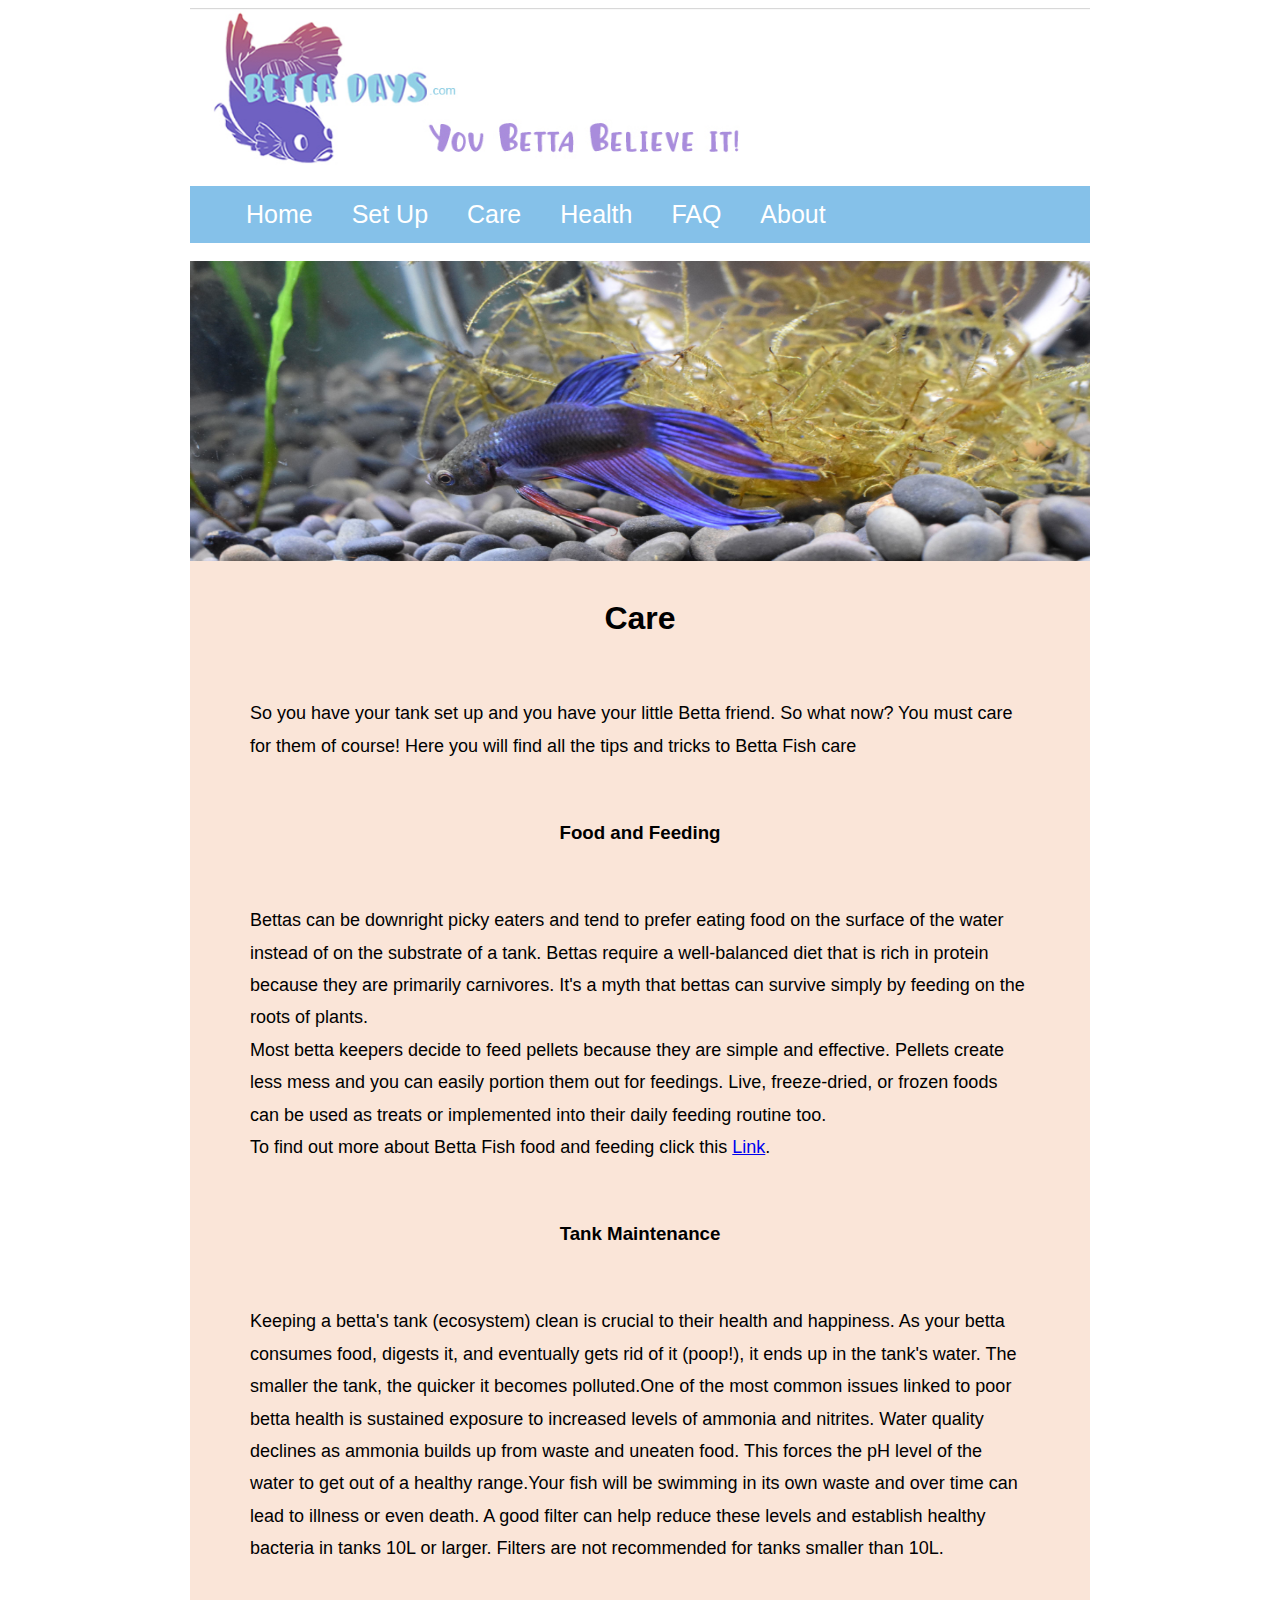
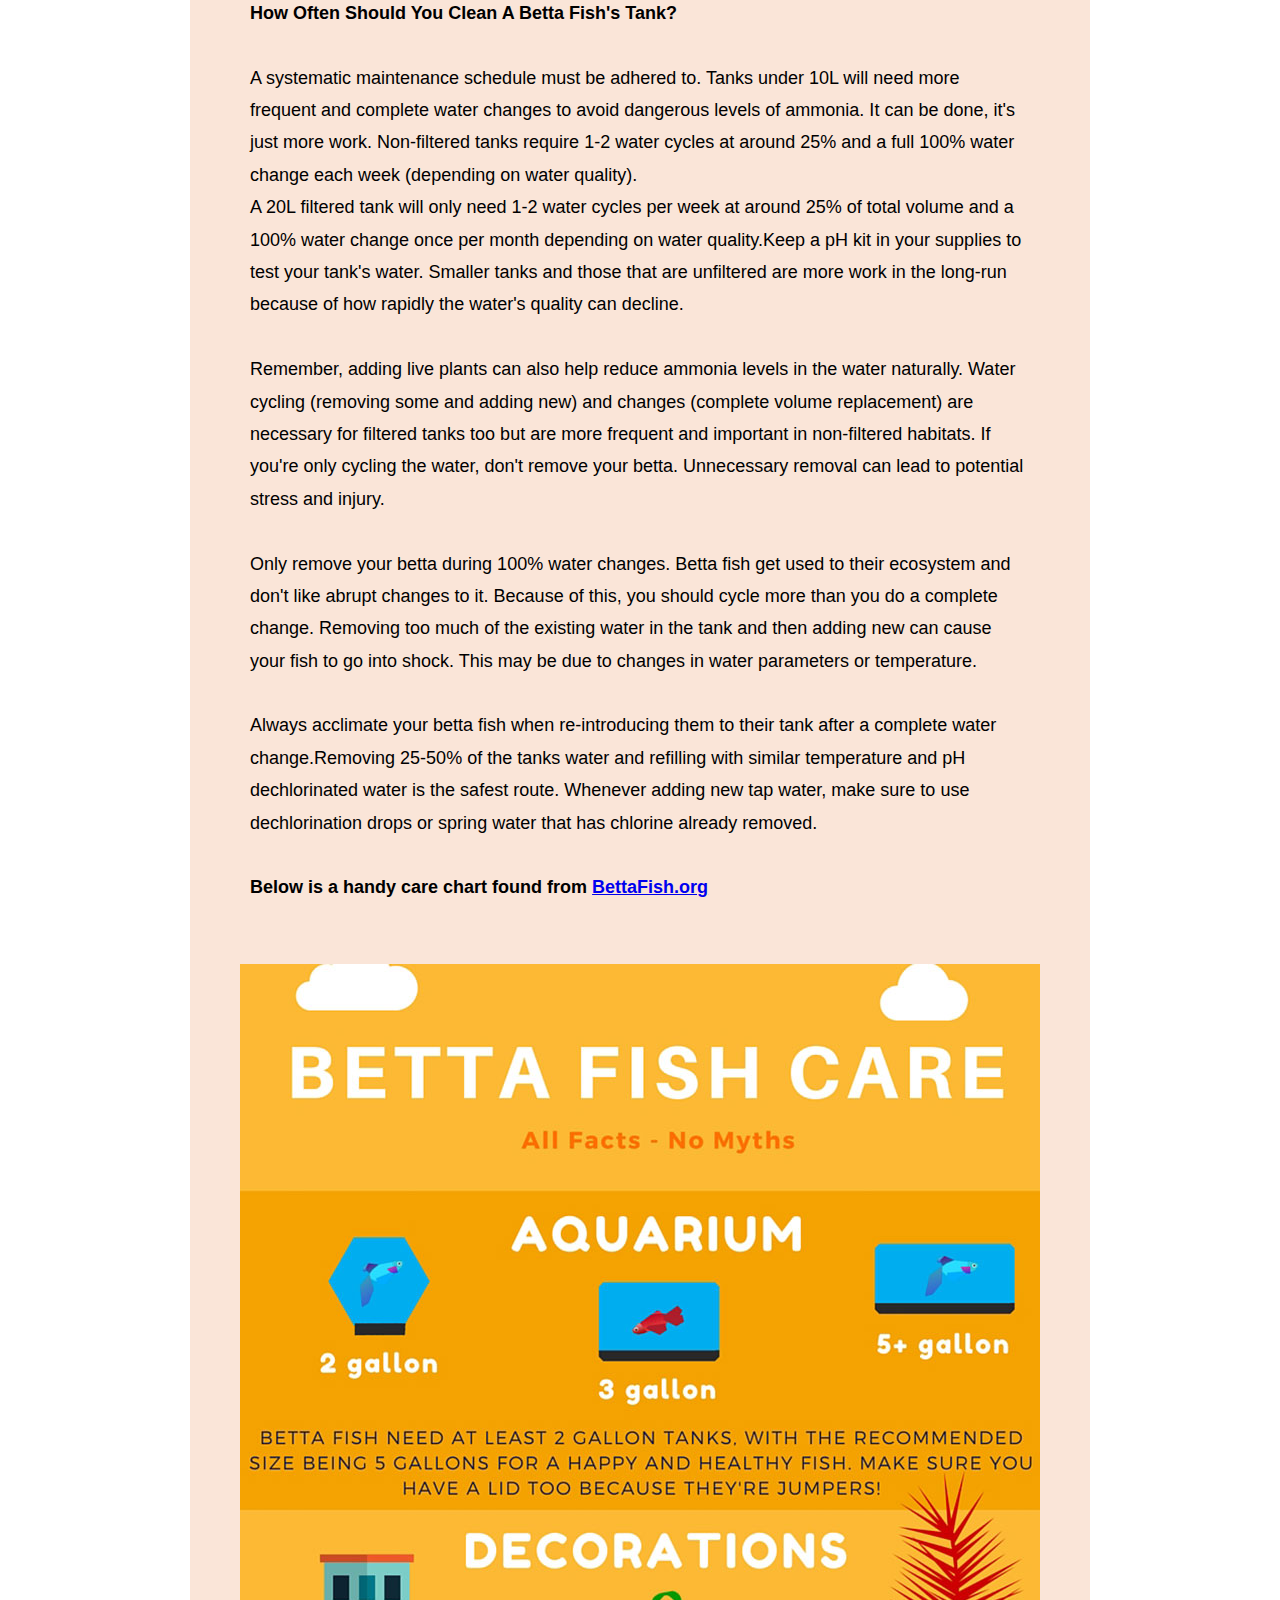
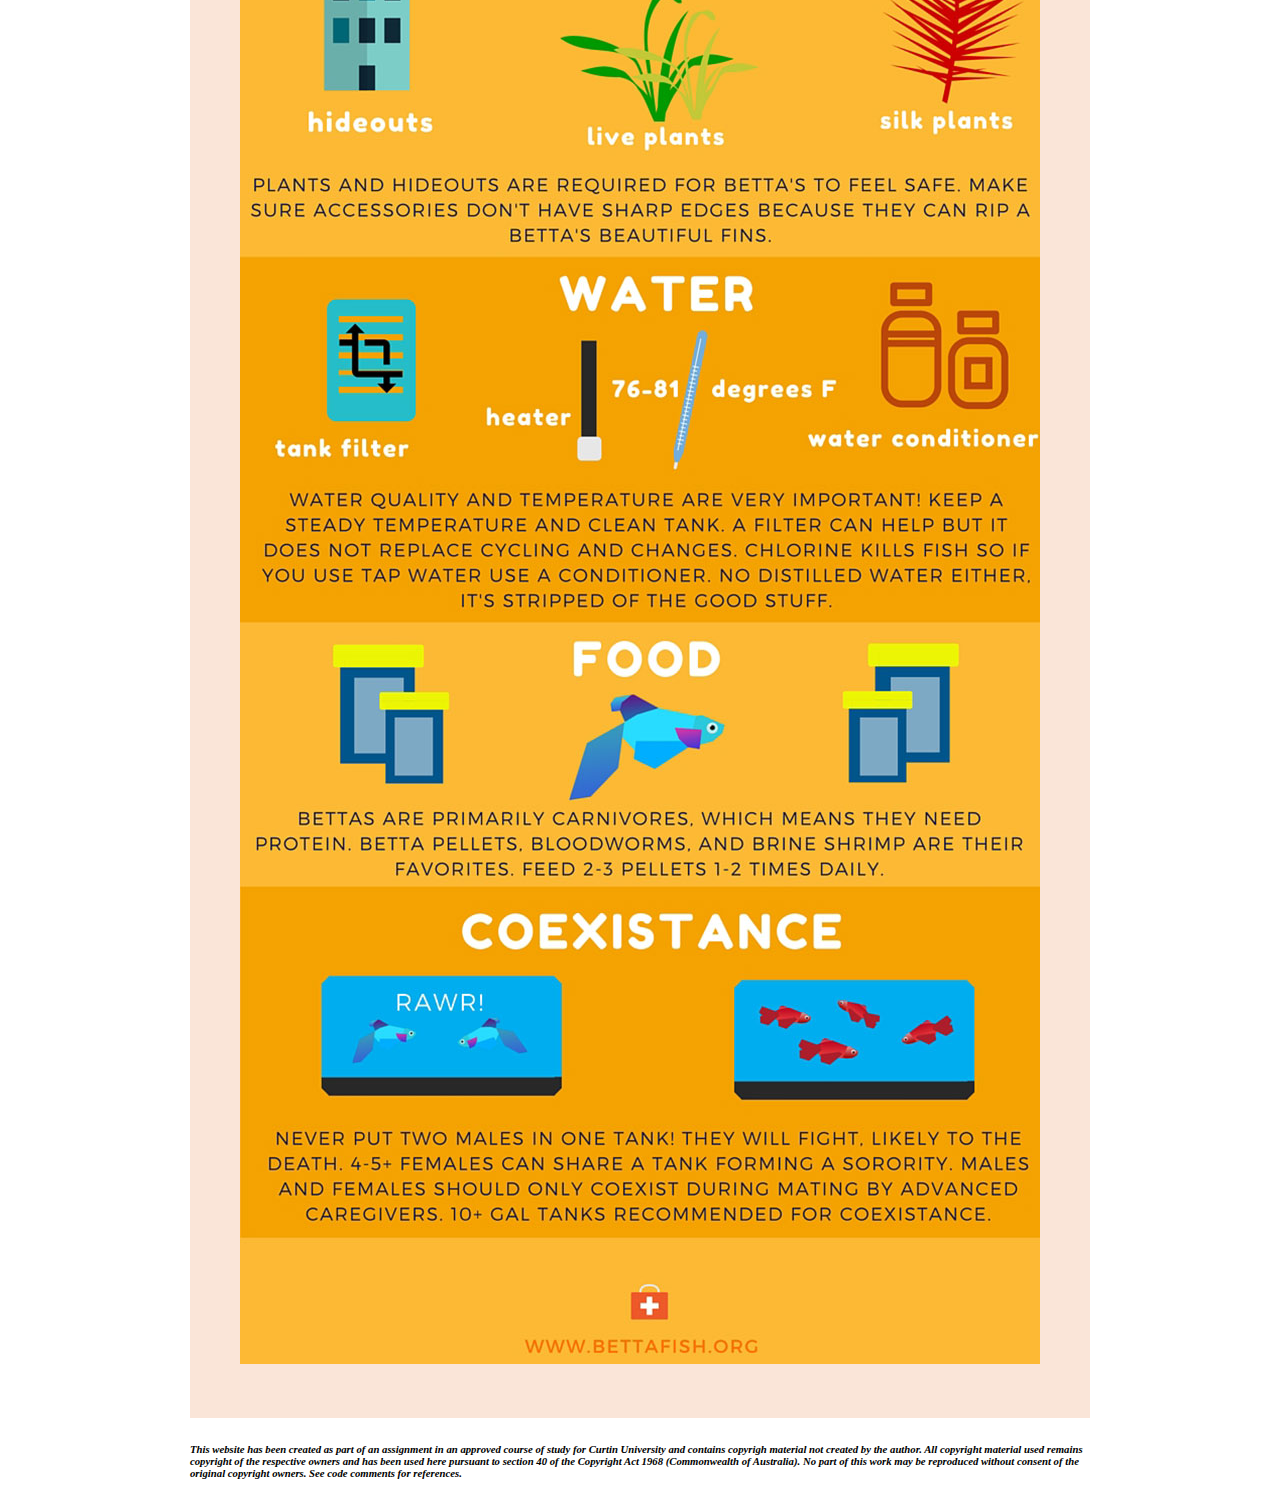
<file: care.html>
<!DOCTYPE html>
<html>

<head>
  <title>Betta Days</Title>
  <link rel="stylesheet" type="text/css" href="care.css" </head>
</head>

<body>
  <div id="container">
    <img src="images/Logo Banner.jpg" height="160" width="900">
    <br/>
    <ul class="navbar">
      <li><a href="home.html">Home</a></li>
      <li><a href="setup.html">Set Up</a></li>
      <li><a href="care.html">Care</a></li>
      <li><a href="health.html">Health</a></li>
      <li><a href="faq.html">FAQ</a></li>
      <li><a href="about.html">About</a></li>
    </ul>
    <br/>
    <img src="images/moogi.jpg" height="300" width="900">
    <div class="main">
      <br/>
      <h1>Care</h1>
      <p>So you have your tank set up and you have your little Betta friend. So what now? You must care for them of course! Here you will find all the tips and tricks to Betta Fish care</p>
      <h3>Food and Feeding</h3>
      <p>Bettas can be downright picky eaters and tend to prefer eating food on the surface of the water instead of on the substrate of a tank. Bettas require a well-balanced diet that is rich in protein because they are primarily carnivores. It's a myth
        that bettas can survive simply by feeding on the roots of plants.<br/> Most betta keepers decide to feed pellets because they are simple and effective. Pellets create less mess and you can easily portion them out for feedings. Live, freeze-dried,
        or frozen foods can be used as treats or implemented into their daily feeding routine too.
        <br/> To find out more about Betta Fish food and feeding click this <a href="https://www.reddit.com/r/bettafish/wiki/food">Link</a>.
        <br/>
      </p>
      <h3>Tank Maintenance</h3>
      <p>Keeping a betta's tank (ecosystem) clean is crucial to their health and happiness. As your betta consumes food, digests it, and eventually gets rid of it (poop!), it ends up in the tank's water. The smaller the tank, the quicker it becomes polluted.One
        of the most common issues linked to poor betta health is sustained exposure to increased levels of ammonia and nitrites. Water quality declines as ammonia builds up from waste and uneaten food. This forces the pH level of the water to get out
        of a healthy range.Your fish will be swimming in its own waste and over time can lead to illness or even death. A good filter can help reduce these levels and establish healthy bacteria in tanks 10L or larger. Filters are not recommended for tanks
        smaller than 10L.
        <br/>
        <br/>
        <strong>How Often Should You Clean A Betta Fish's Tank?</strong>
        <br/>
        <br/> A systematic maintenance schedule must be adhered to. Tanks under 10L will need more frequent and complete water changes to avoid dangerous levels of ammonia. It can be done, it's just more work. Non-filtered tanks require 1-2 water cycles
        at around 25% and a full 100% water change each week (depending on water quality). <br/> A 20L filtered tank will only need 1-2 water cycles per week at around 25% of total volume and a 100% water change once per month depending on water quality.Keep
        a pH kit in your supplies to test your tank's water. Smaller tanks and those that are unfiltered are more work in the long-run because of how rapidly the water's quality can decline.<br/> <br/> Remember, adding live plants can also help reduce
        ammonia levels in the water naturally. Water cycling (removing some and adding new) and changes (complete volume replacement) are necessary for filtered tanks too but are more frequent and important in non-filtered habitats. If you're only cycling
        the water, don't remove your betta. Unnecessary removal can lead to potential stress and injury.<br/><br/> Only remove your betta during 100% water changes. Betta fish get used to their ecosystem and don't like abrupt changes to it. Because of
        this, you should cycle more than you do a complete change. Removing too much of the existing water in the tank and then adding new can cause your fish to go into shock. This may be due to changes in water parameters or temperature. <br/><br/>        Always acclimate your betta fish when re-introducing them to their tank after a complete water change.Removing 25-50% of the tanks water and refilling with similar temperature and pH dechlorinated water is the safest route. Whenever adding new
        tap water, make sure to use dechlorination drops or spring water that has chlorine already removed. <br/> <br/>
        <strong>Below is a handy care chart found from <a href="https://bettafish.org/">BettaFish.org</a></strong>
      </p>
      <img src="images/infographic.jpg" height="" width="">
      <br/>
      <br/>
      <br/>
    </div>
    <h6><em>This website has been created as part of an assignment in an approved course of study for Curtin University and contains copyrigh material not created by the author.
  All copyright material used remains copyright of the respective owners and has been used here pursuant to section 40 of the Copyright Act 1968 (Commonwealth of Australia).
  No part of this work may be reproduced without consent of the original copyright owners. See code comments for references.</em></h6>
  </div>
</body>

</html>
<!--Research References-->
<!--"Betta Fish: Information, Care & Community | Bettafish.Org". 2017. Bettafish.Org. https://bettafish.org/.-->
<!--"Betta Fish Care Guides & Articles | Japanese Fighting Fish". 2017. Betta Fish Care. http://japanesefightingfish.org/.-->
<!--"Everything You've Wanted To Know About Betta Fish". 2017. Petsit.Com. https://www.petsit.com/facts-about-betta-fish.-->
<!--"Index - Bettafish". 2017. Reddit.Com. https://www.reddit.com/r/bettafish/wiki/index.-->
<!--All content has been sourced and edited from these sites-->

<!--Images-->
<!--Bettafish". 2017. Bettafishhomeguide.Com. http://www.bettafishhomeguide.com/wp-content/uploads/2016/09/23.jpg.-->
<!--"Betta Pics Wanted • R/Bettafish". 2017. Reddit. https://www.reddit.com/r/bettafish/comments/7c5qdw/betta_pics_wanted/.-->
<!--Flowermanager.Net. http://flowermanager.net/wp-the-content/uploads/sites/18/2015/12/zoom_556888.jpg. -->
<!--Http2.Mlstatic.Com. https://http2.mlstatic.com/aquario-para-betta-beteira-kit-roxo-D_NQ_NP_695401-MLB20332390662_062015-F.jpg.-->
<!--I.Pinimg.Com. https://i.pinimg.com/736x/db/14/45/db144587667f8dcccf7417cd5eae9f06--tank-betta-beta-fish.jpg. -->
<!--I.Pinimg.Com. https://i.pinimg.com/736x/24/3e/49/243e4948f5a585aa9b23391df22f0fc2--fish-aquarium-decorations-aquarium-ideas.jpg.-->
<!--Lovefishtank.Com. https://lovefishtank.com/wp-content/uploads/2016/08/10-gallon-fish-tank.jpg.-->
<!--Bettafish.Org. https://bettafish.org/wp-content/uploads/2015/08/betta-fish-care-101-infographic.jpg.-->
<!--Lovefishtank.Com. https://lovefishtank.com/wp-content/uploads/2016/11/aquarium-nitrogen-cycle-200x150.jpg.-->

<!--Other images not referenced have been created by myself-->
</file>
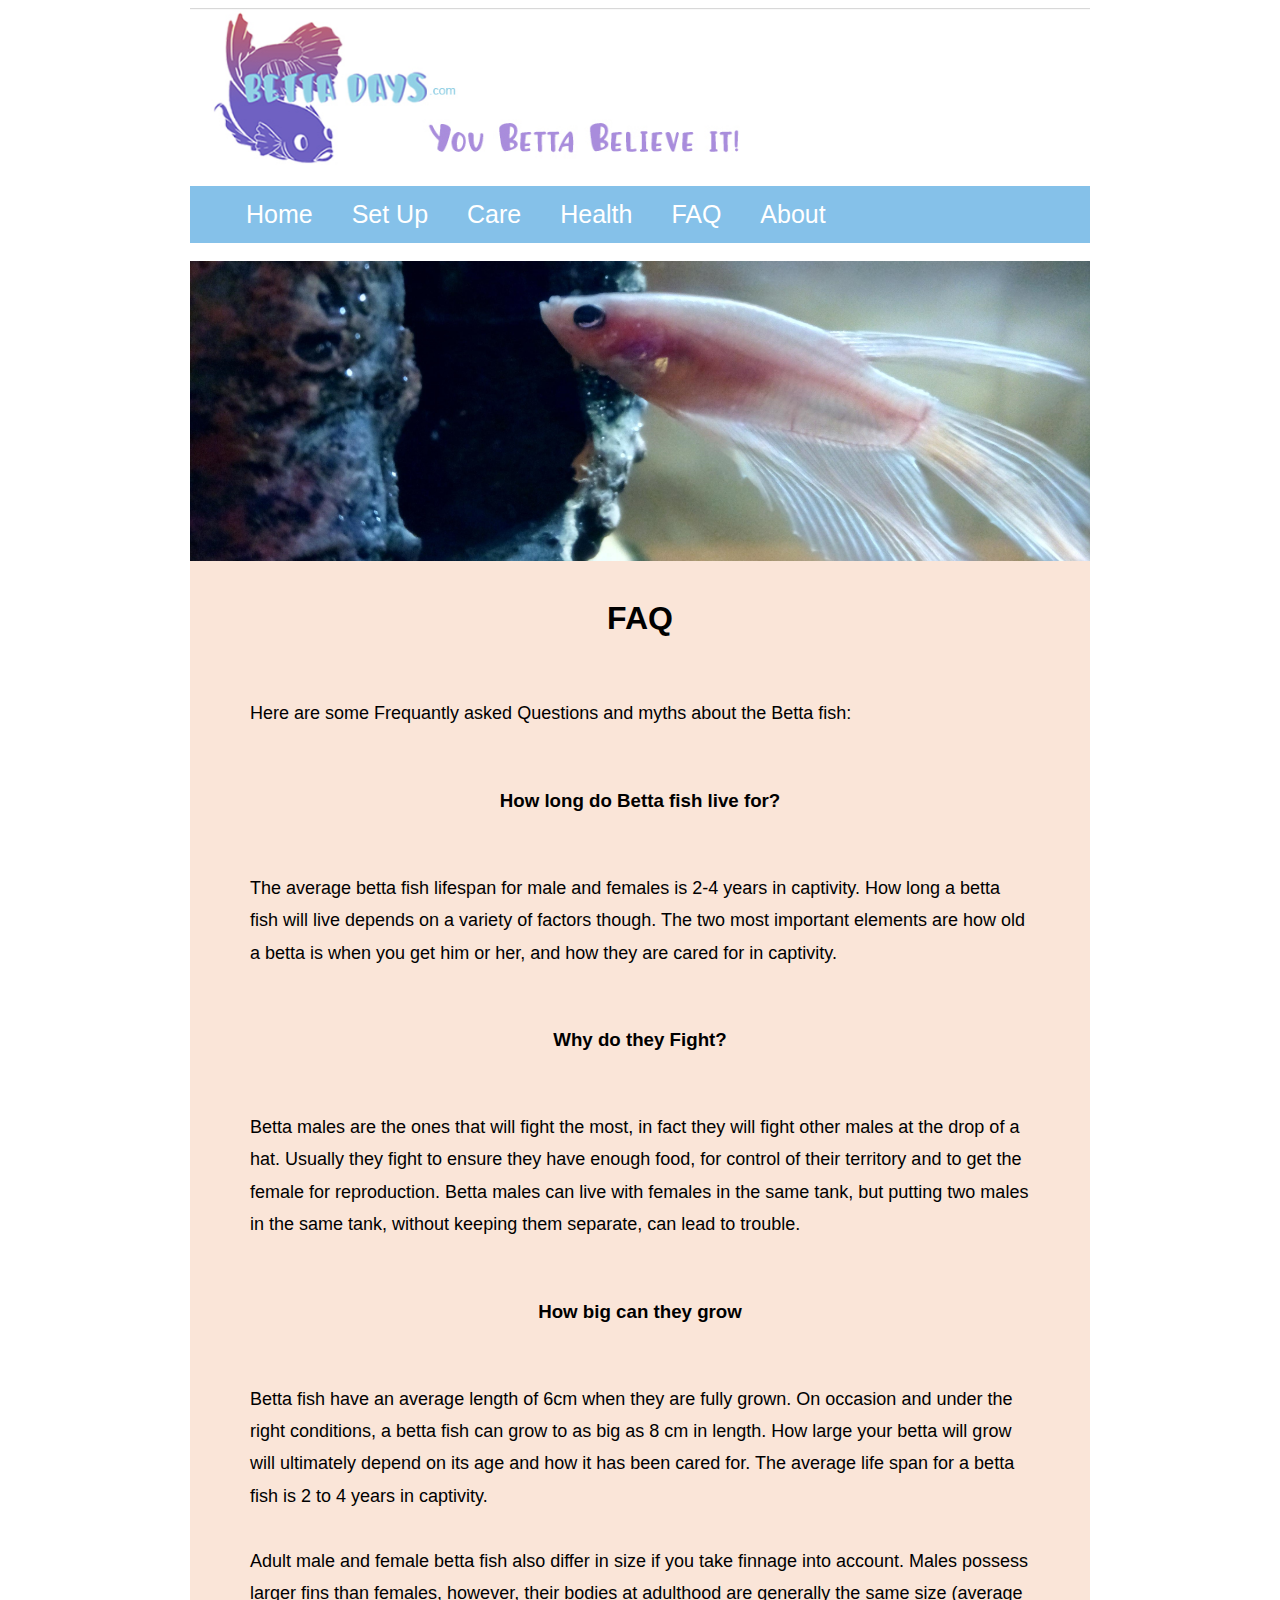
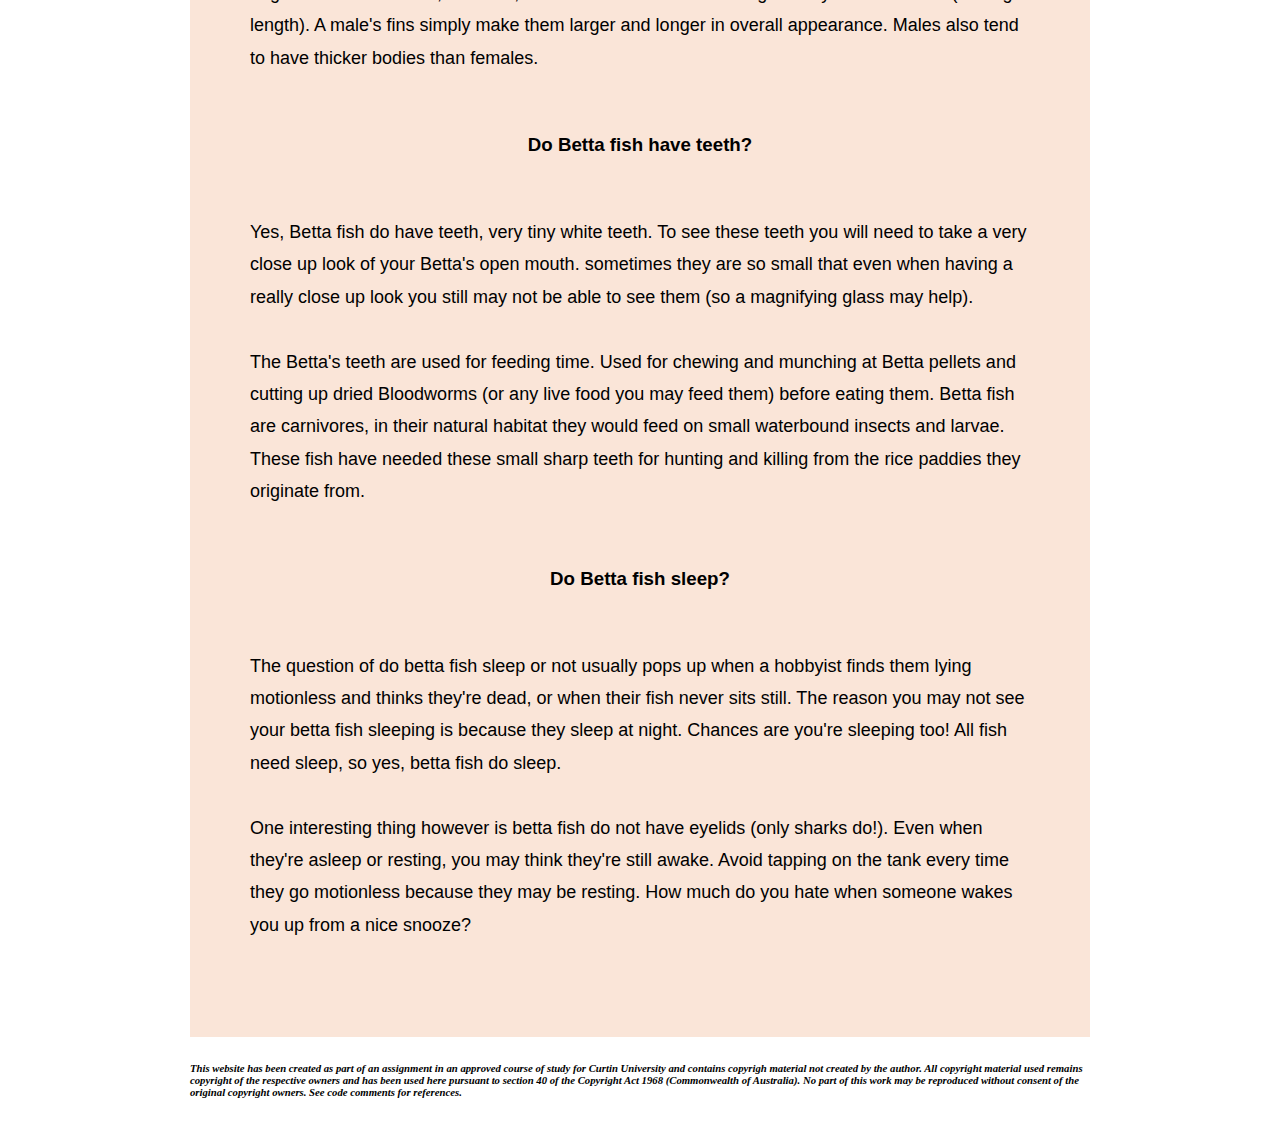
<file: faq.html>
<!DOCTYPE html>
<html>

<head>
  <title>Betta Days</Title>
  <link rel="stylesheet" type="text/css" href="faq.css" </head>
</head>

<body>
  <div id="container">
    <img src="images/Logo Banner.jpg" height="160" width="900">
    <br/>
    <ul class="navbar">
      <li><a href="home.html">Home</a></li>
      <li><a href="setup.html">Set Up</a></li>
      <li><a href="care.html">Care</a></li>
      <li><a href="health.html">Health</a></li>
      <li><a href="faq.html">FAQ</a></li>
      <li><a href="about.html">About</a></li>
    </ul>
    <br/>
    <img src="images/banner2.jpg" height="300" width="900">
    <div class="main">
      <br/>
      <h1>FAQ</h1>

      <p>Here are some Frequantly asked Questions and myths about the Betta fish:</p>
      <h3>How long do Betta fish live for?</h3>
      <p>The average betta fish lifespan for male and females is 2-4 years in captivity. How long a betta fish will live depends on a variety of factors though. The two most important elements are how old a betta is when you get him or her, and how they
        are cared for in captivity.</p>
      <h3>Why do they Fight?</h3>
      <p>Betta males are the ones that will fight the most, in fact they will fight other males at the drop of a hat. Usually they fight to ensure they have enough food, for control of their territory and to get the female for reproduction. Betta males can
        live with females in the same tank, but putting two males in the same tank, without keeping them separate, can lead to trouble.</p>
      <h3>How big can they grow</h3>
      <p>Betta fish have an average length of 6cm when they are fully grown. On occasion and under the right conditions, a betta fish can grow to as big as 8 cm in length. How large your betta will grow will ultimately depend on its age and how it has been
        cared for. The average life span for a betta fish is 2 to 4 years in captivity.
        <br/>
        <br/> Adult male and female betta fish also differ in size if you take finnage into account. Males possess larger fins than females, however, their bodies at adulthood are generally the same size (average length). A male's fins simply make them
        larger and longer in overall appearance. Males also tend to have thicker bodies than females.</p>
      <h3>Do Betta fish have teeth?</h3>
      <p>Yes, Betta fish do have teeth, very tiny white teeth. To see these teeth you will need to take a very close up look of your Betta's open mouth. sometimes they are so small that even when having a really close up look you still may not be able to
        see them (so a magnifying glass may help).
        <br/>
        <br/> The Betta's teeth are used for feeding time. Used for chewing and munching at Betta pellets and cutting up dried Bloodworms (or any live food you may feed them) before eating them. Betta fish are carnivores, in their natural habitat they
        would feed on small waterbound insects and larvae. These fish have needed these small sharp teeth for hunting and killing from the rice paddies they originate from.
      </p>
      <h3>Do Betta fish sleep?</h3>
      <p>The question of do betta fish sleep or not usually pops up when a hobbyist finds them lying motionless and thinks they're dead, or when their fish never sits still. The reason you may not see your betta fish sleeping is because they sleep at night.
        Chances are you're sleeping too! All fish need sleep, so yes, betta fish do sleep.
        <br/>
        <br/> One interesting thing however is betta fish do not have eyelids (only sharks do!). Even when they're asleep or resting, you may think they're still awake. Avoid tapping on the tank every time they go motionless because they may be resting.
        How much do you hate when someone wakes you up from a nice snooze?</p>
      <br/>
      <br/>
    </div>
    <h6><em>This website has been created as part of an assignment in an approved course of study for Curtin University and contains copyrigh material not created by the author.
  All copyright material used remains copyright of the respective owners and has been used here pursuant to section 40 of the Copyright Act 1968 (Commonwealth of Australia).
  No part of this work may be reproduced without consent of the original copyright owners. See code comments for references.</em></h6>
  </div>
</body>

</html>
<!--Research References-->
<!--"Betta Fish: Information, Care & Community | Bettafish.Org". 2017. Bettafish.Org. https://bettafish.org/.-->
<!--"Betta Fish Care Guides & Articles | Japanese Fighting Fish". 2017. Betta Fish Care. http://japanesefightingfish.org/.-->
<!--"Everything You've Wanted To Know About Betta Fish". 2017. Petsit.Com. https://www.petsit.com/facts-about-betta-fish.-->
<!--"Index - Bettafish". 2017. Reddit.Com. https://www.reddit.com/r/bettafish/wiki/index.-->
<!--All content has been sourced and edited from these sites-->

<!--Images-->
<!--Bettafish". 2017. Bettafishhomeguide.Com. http://www.bettafishhomeguide.com/wp-content/uploads/2016/09/23.jpg.-->
<!--"Betta Pics Wanted • R/Bettafish". 2017. Reddit. https://www.reddit.com/r/bettafish/comments/7c5qdw/betta_pics_wanted/.-->
<!--Flowermanager.Net. http://flowermanager.net/wp-the-content/uploads/sites/18/2015/12/zoom_556888.jpg. -->
<!--Http2.Mlstatic.Com. https://http2.mlstatic.com/aquario-para-betta-beteira-kit-roxo-D_NQ_NP_695401-MLB20332390662_062015-F.jpg.-->
<!--I.Pinimg.Com. https://i.pinimg.com/736x/db/14/45/db144587667f8dcccf7417cd5eae9f06--tank-betta-beta-fish.jpg. -->
<!--I.Pinimg.Com. https://i.pinimg.com/736x/24/3e/49/243e4948f5a585aa9b23391df22f0fc2--fish-aquarium-decorations-aquarium-ideas.jpg.-->
<!--Lovefishtank.Com. https://lovefishtank.com/wp-content/uploads/2016/08/10-gallon-fish-tank.jpg.-->
<!--Bettafish.Org. https://bettafish.org/wp-content/uploads/2015/08/betta-fish-care-101-infographic.jpg.-->
<!--Lovefishtank.Com. https://lovefishtank.com/wp-content/uploads/2016/11/aquarium-nitrogen-cycle-200x150.jpg.-->

<!--Other images not referenced have been created by myself-->
</file>
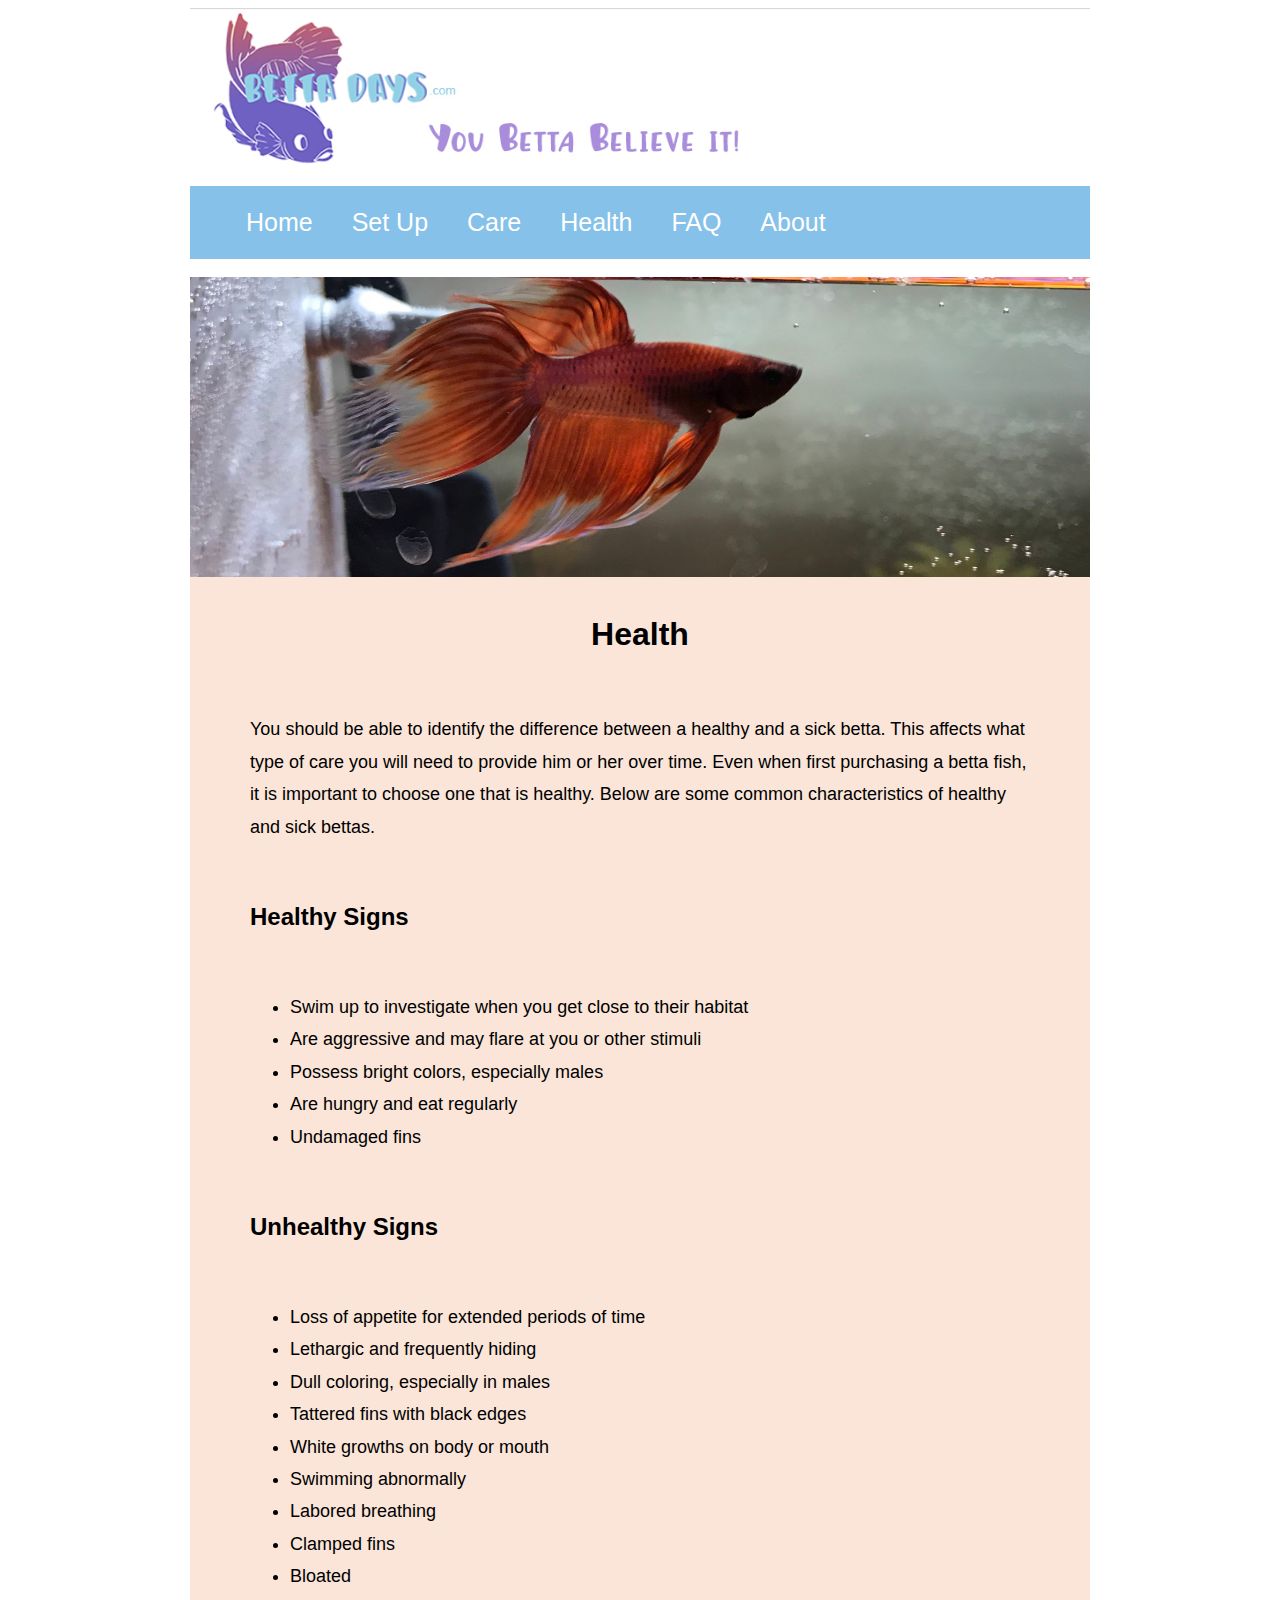
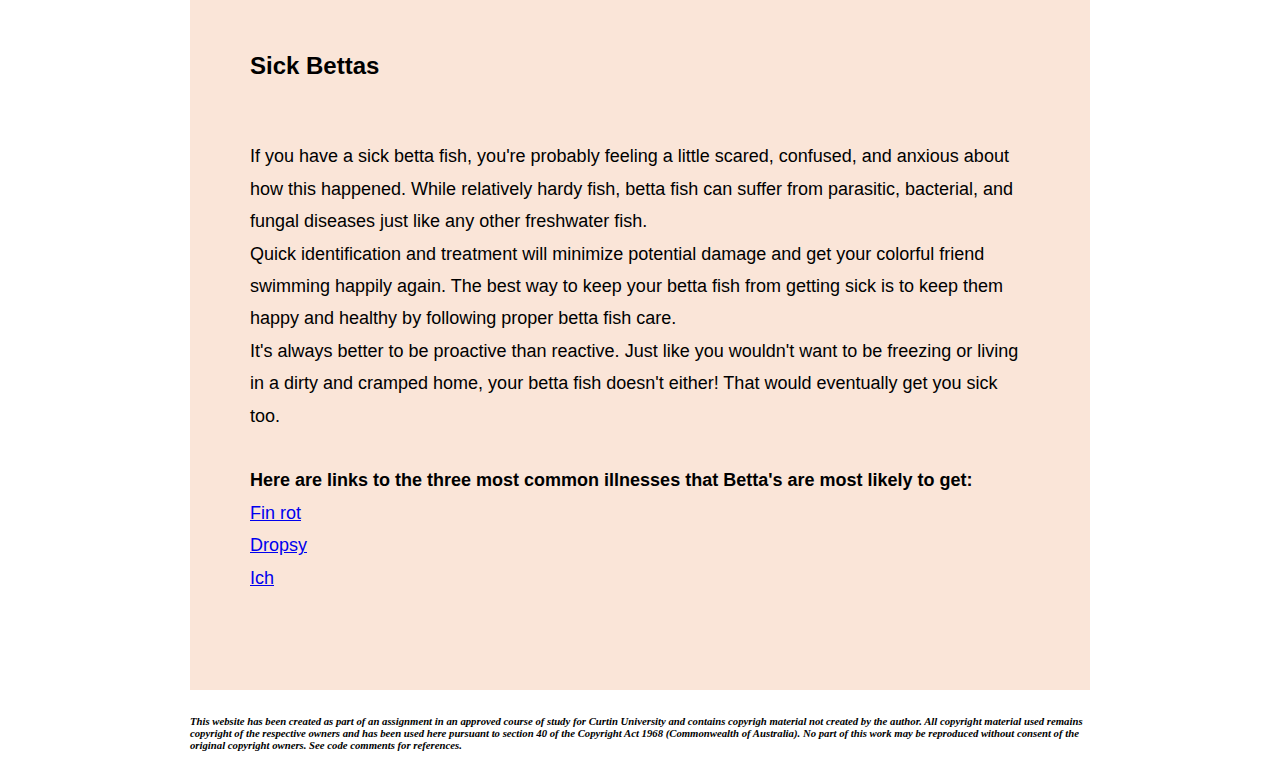
<file: health.html>
<!DOCTYPE html>
<html>

<head>
  <title>Betta Days</Title>
  <link rel="stylesheet" type="text/css" href="health.css" </head>
</head>

<body>
  <div id="container">
    <img src="images/Logo Banner.jpg" height="160" width="900">
    <br/>
    <ul class="navbar">
      <li><a href="home.html">Home</a></li>
      <li><a href="setup.html">Set Up</a></li>
      <li><a href="care.html">Care</a></li>
      <li><a href="health.html">Health</a></li>
      <li><a href="faq.html">FAQ</a></li>
      <li><a href="about.html">About</a></li>
    </ul>
    <br/>
    <img src="images/banner3.jpg" height="300" width="900">
    <div class="main">
      <br/>
      <h1>Health</h1>
      <p>You should be able to identify the difference between a healthy and a sick betta. This affects what type of care you will need to provide him or her over time. Even when first purchasing a betta fish, it is important to choose one that is healthy.
        Below are some common characteristics of healthy and sick bettas. </p>
      <h2> Healthy Signs</h2>
      <ul>
        <li>Swim up to investigate when you get close to their habitat</li>
        <li>Are aggressive and may flare at you or other stimuli</li>
        <li>Possess bright colors, especially males</li>
        <li>Are hungry and eat regularly</li>
        <li>Undamaged fins</li>
      </ul>
      <h2>Unhealthy Signs</h2>
      <ul>
        <li>Loss of appetite for extended periods of time</li>
        <li>Lethargic and frequently hiding</li>
        <li>Dull coloring, especially in males</li>
        <li>Tattered fins with black edges</li>
        <li>White growths on body or mouth</li>
        <li>Swimming abnormally</li>
        <li>Labored breathing</li>
        <li>Clamped fins</li>
        <li>Bloated</li>
      </ul>
      <h2>Sick Bettas</h2>
      <p>
        If you have a sick betta fish, you're probably feeling a little scared, confused, and anxious about how this happened. While relatively hardy fish, betta fish can suffer from parasitic, bacterial, and fungal diseases just like any other freshwater fish.
        <br/> Quick identification and treatment will minimize potential damage and get your colorful friend swimming happily again. The best way to keep your betta fish from getting sick is to keep them happy and healthy by following proper betta fish
        care.
        <br/> It's always better to be proactive than reactive. Just like you wouldn't want to be freezing or living in a dirty and cramped home, your betta fish doesn't either! That would eventually get you sick too.
        <br/>
        <br/>
        <strong>Here are links to the three most common illnesses that Betta's are most likely to get:</strong>
        <br/>
        <a href="https://bettafish.org/diseases/fin-rot/">Fin rot</a><br/>
        <a href="https://bettafish.org/diseases/dropsy/">Dropsy</a><br/>
        <a href="https://bettafish.org/diseases/ich/">Ich</a>
      </P>
      <br/>
      <br/>
    </div>
    <h6><em>This website has been created as part of an assignment in an approved course of study for Curtin University and contains copyrigh material not created by the author.
  All copyright material used remains copyright of the respective owners and has been used here pursuant to section 40 of the Copyright Act 1968 (Commonwealth of Australia).
  No part of this work may be reproduced without consent of the original copyright owners. See code comments for references.</em></h6>
  </div>
</body>

</html>
<!--Research References-->
<!--"Betta Fish: Information, Care & Community | Bettafish.Org". 2017. Bettafish.Org. https://bettafish.org/.-->
<!--"Betta Fish Care Guides & Articles | Japanese Fighting Fish". 2017. Betta Fish Care. http://japanesefightingfish.org/.-->
<!--"Everything You've Wanted To Know About Betta Fish". 2017. Petsit.Com. https://www.petsit.com/facts-about-betta-fish.-->
<!--"Index - Bettafish". 2017. Reddit.Com. https://www.reddit.com/r/bettafish/wiki/index.-->
<!--All content has been sourced and edited from these sites-->

<!--Images-->
<!--Bettafish". 2017. Bettafishhomeguide.Com. http://www.bettafishhomeguide.com/wp-content/uploads/2016/09/23.jpg.-->
<!--"Betta Pics Wanted • R/Bettafish". 2017. Reddit. https://www.reddit.com/r/bettafish/comments/7c5qdw/betta_pics_wanted/.-->
<!--Flowermanager.Net. http://flowermanager.net/wp-the-content/uploads/sites/18/2015/12/zoom_556888.jpg. -->
<!--Http2.Mlstatic.Com. https://http2.mlstatic.com/aquario-para-betta-beteira-kit-roxo-D_NQ_NP_695401-MLB20332390662_062015-F.jpg.-->
<!--I.Pinimg.Com. https://i.pinimg.com/736x/db/14/45/db144587667f8dcccf7417cd5eae9f06--tank-betta-beta-fish.jpg. -->
<!--I.Pinimg.Com. https://i.pinimg.com/736x/24/3e/49/243e4948f5a585aa9b23391df22f0fc2--fish-aquarium-decorations-aquarium-ideas.jpg.-->
<!--Lovefishtank.Com. https://lovefishtank.com/wp-content/uploads/2016/08/10-gallon-fish-tank.jpg.-->
<!--Bettafish.Org. https://bettafish.org/wp-content/uploads/2015/08/betta-fish-care-101-infographic.jpg.-->
<!--Lovefishtank.Com. https://lovefishtank.com/wp-content/uploads/2016/11/aquarium-nitrogen-cycle-200x150.jpg.-->

<!--Other images not referenced have been created by myself-->
</file>
<file: care.css>
#container {
  width: 900px;
  margin-right: auto;
  margin-left: auto;
}

ul.navbar {
  list-style-type: none;
  margin: auto;
  padding: 40;
  overflow: hidden;
  font-family: sans-serif;
  font-size: 25px;
  background-color: #85c1e9;
}

ul.navbar li {
  display: inline-block;
  text-align: center;
  margin: 0px;


  }

ul.navbar li a {
  display: block;
  color: white;
  padding: 14px 16px;
  text-decoration: none;

}

ul.navbar li a:hover {
  background-color:  #cbc4e5;
  height: auto;
  }

.navbar.active {
    background-color: #4CAF50;
}

h1 {
  text-align: center;
  font-family: sans-serif;
  font-weight: bold;
  }

  h3 {
    text-align: center;
    font-family: sans-serif;
    font-weight: bold;
    }

ul.names {
  font-family: sans-serif;
    margin: 40px;
}

  p {
    font-family: sans-serif;
    font-size: 18px;
    line-height: 1.8;
    margin: 60px
  }

img {
  display: block;
  margin: auto;
}

.main {
  background-color:  #fae5d8;
}
</file>
<file: faq.css>
#container {
  width: 900px;
  margin-right: auto;
  margin-left: auto;
}

ul.navbar {
  list-style-type: none;
  margin: auto;
  padding: 40;
  overflow: hidden;
  font-family: sans-serif;
  font-size: 25px;
  background-color: #85c1e9;
}

ul.navbar li {
  display: inline-block;
  text-align: center;
  margin: 0px;
}

ul.navbar li a {
  display: block;
  color: white;
  padding: 14px 16px;
  text-decoration: none;
}

ul.navbar li a:hover {
  background-color: #cbc4e5;
  height: auto;
}

.navbar.active {
  background-color: #4CAF50;
}

ul.names {
  font-family: sans-serif;
  margin: 40px;
}

p {
  font-family: sans-serif;
  font-size: 18px;
  line-height: 1.8;
  margin: 60px
}

h1 {
  text-align: center;
  font-family: sans-serif;
  font-weight: bold;
}

h3 {
  text-align: center;
  font-family: sans-serif;
  font-weight: bold;
}

img {
  display: block;
  margin: auto;
}

.main {
  background-color: #fae5d8;
}
</file>
<file: health.css>
#container {
  width: 900px;
  margin-right: auto;
  margin-left: auto;
}

ul.navbar {
  list-style-type: none;
  margin: auto;
  padding: 40;
  overflow: hidden;
  font-family: sans-serif;
  font-size: 25px;
  background-color: #85c1e9;
}

ul.navbar li {
  display: inline-block;
  text-align: center;
  margin: 0px;


  }

ul.navbar li a {
  display: block;
  color: white;
  padding: 14px 16px;
  text-decoration: none;

}

ul.navbar li a:hover {
  background-color:  #cbc4e5;
  height: auto;
  }

.navbar.active {
    background-color: #4CAF50;
}

h1 {
  text-align: center;
  font-family: sans-serif;
  font-weight: bold;
  }

  h2 {
    text-align: left;
    font-family: sans-serif;
    font-weight: bold;
    margin: 60px
        }
  }

  ul.names {
    font-family: sans-serif;
    font-size: 18px;
    line-height: 2;
    margin: 60px;
}

ul {
  font-family: sans-serif;
  font-size: 18px;
  line-height: 1.8;
  margin: 60px;
}

  p {
    font-family: sans-serif;
    font-size: 18px;
    line-height: 1.8;
    margin: 60px
  }

img {
  display: block;
  margin: auto;
}

.main {
  background-color:  #fae5d8;
}
</file>
